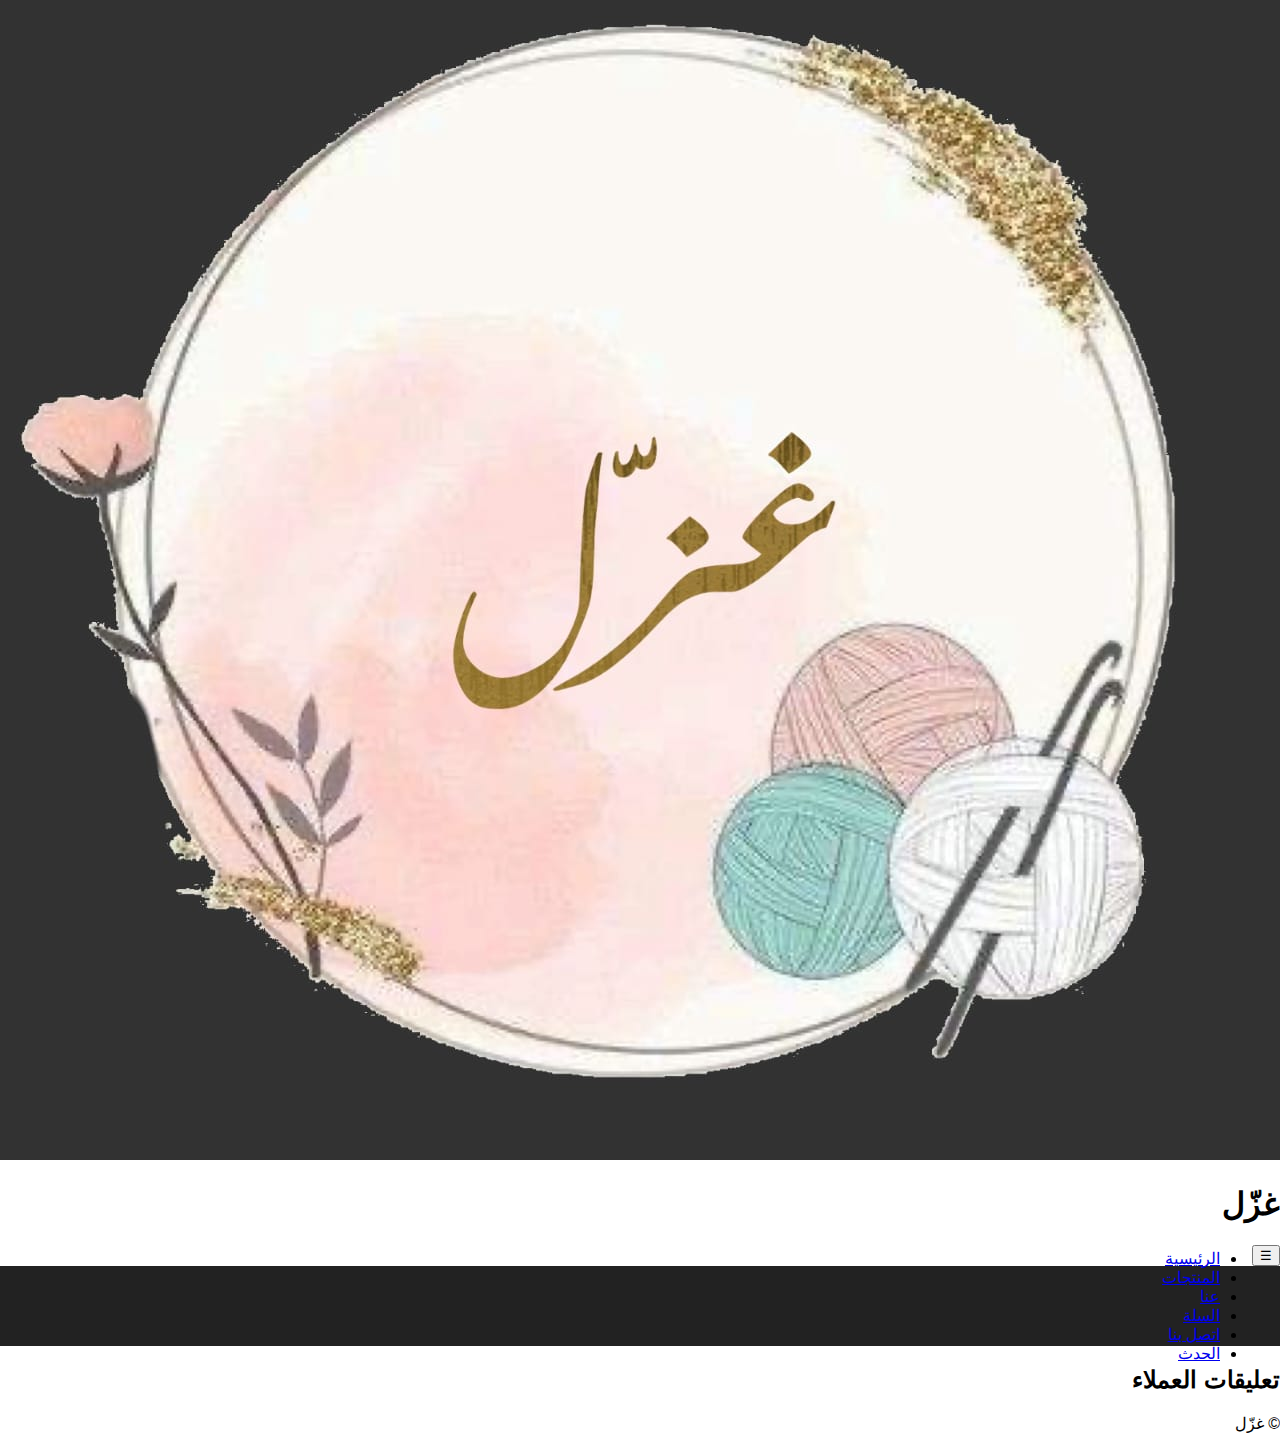
<file: index.html>
<!DOCTYPE html>
<html lang="ar">
<head>
  <meta charset="UTF-8" />
  <title>الرئيسية</title>
  <link rel="stylesheet" href="style.css" />
  <meta name="viewport" content="width=device-width, initial-scale=1" />
</head>
<body>
  <header>
    <img src="Y.G.jpg" alt="شعار الشركة" class="logo">
    <h1>غزّل</h1>
    <button class="menu-toggle" onclick="toggleMenu()">☰</button>
  <nav class="navbar">
    <ul id="navMenu" class="menu">
      <li><a href="index.html">الرئيسية</a></li>
      <li><a href="products.html">المنتجات</a></li>
      <li><a href="about.html">عنا</a></li>
      <li><a href="cart.html">السلة</a></li>
      <li><a href="contact.html">اتصل بنا</a></li>
      <li><a href="event.html">الحدث</a></li>
    </ul>
  </nav>
    </nav>
  </header>

  <main class="center-content">
    <section>
      <h2>تعليقات العملاء</h2>
      <div id="commentsContainer"></div>
    </section>
  </main>

  <footer>
    <p>&copy; غزّل</p>
  </footer>
<script src="countdown.js"></script>
  <script>
    const comments = JSON.parse(localStorage.getItem('comments')) || [];
    const container = document.getElementById('commentsContainer');

    comments.forEach(({ name, message }) => {
      const div = document.createElement('div');
      div.className = 'comment-box';
      div.innerHTML = `<strong>${name}</strong><p>${message}</p>`;
      container.appendChild(div);
    });
  window.onload = function() {
    alert("مرحبًا بك ايها الجميل في موقعنا! نحن سعداء بزيارتك 🌟");
  };
  </script>
</body>
</html>
</file>
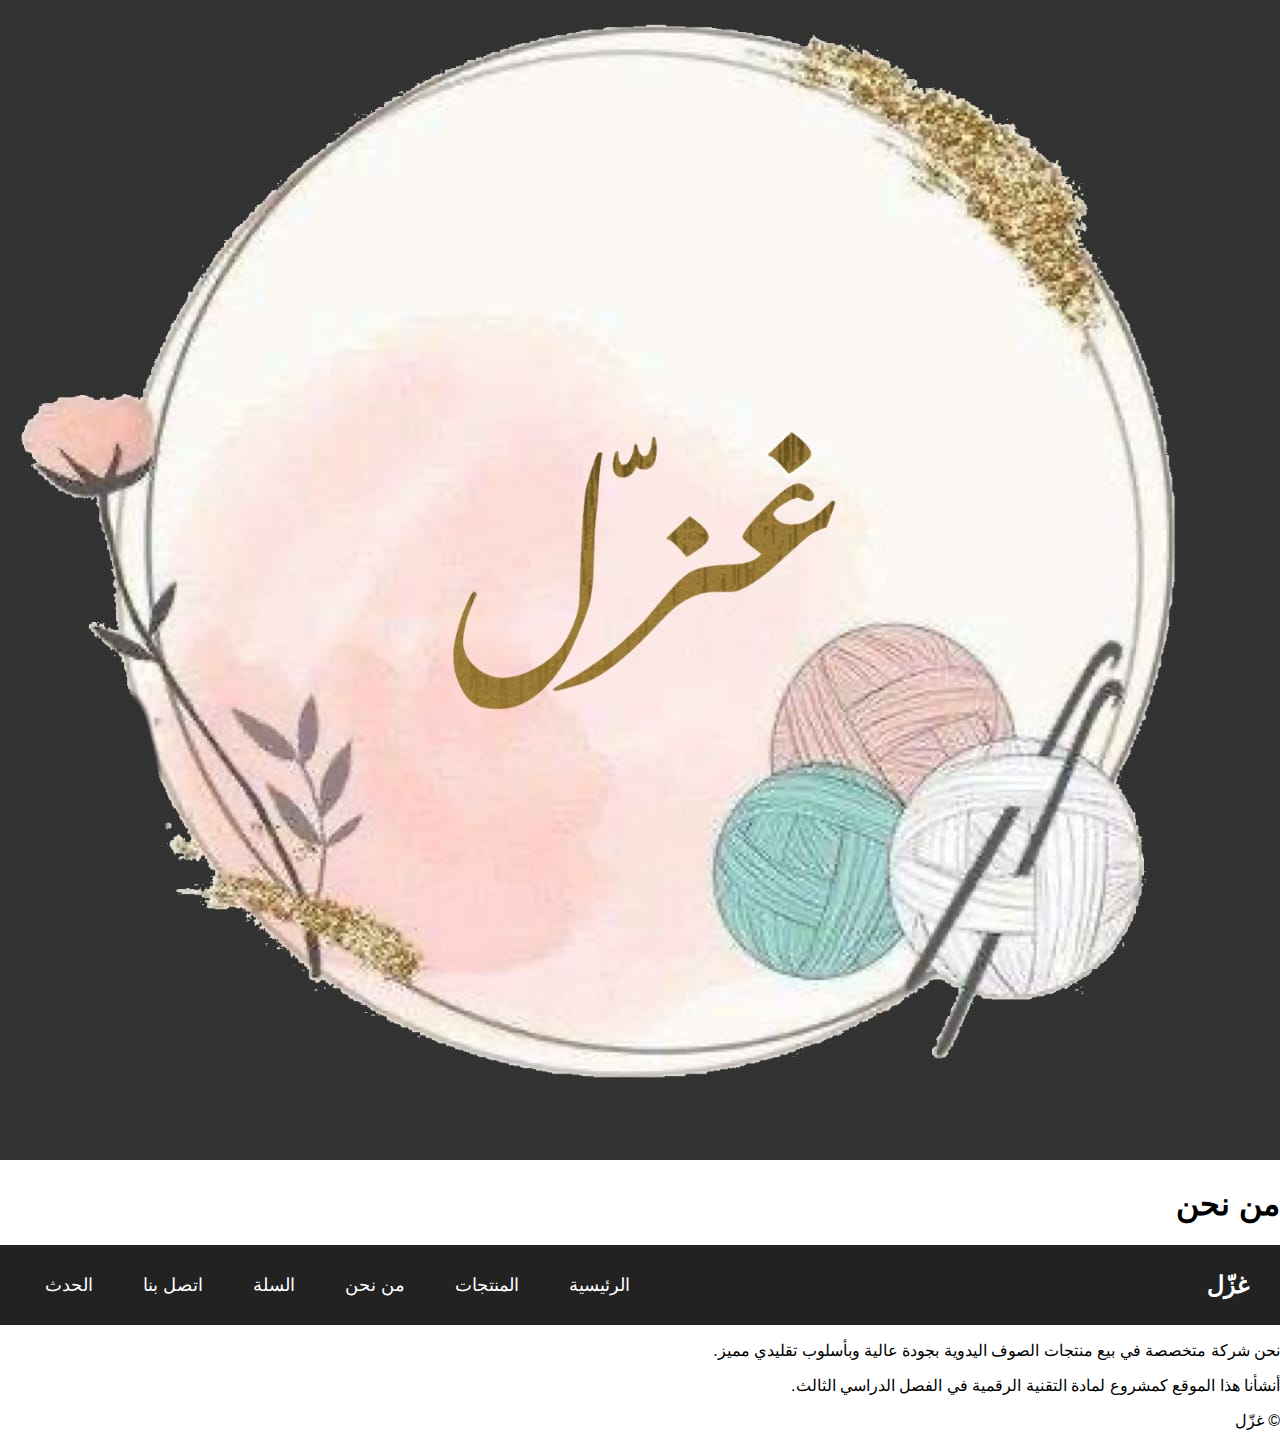
<file: about.html>
<!DOCTYPE html>
<html lang="ar">
<head>
  <meta charset="UTF-8" />
  <meta name="viewport" content="width=device-width, initial-scale=1.0">
  <title>من نحن</title>
  <link rel="stylesheet" href="style.css" />
</head>
<body>
  <header>
    <img src="Y.G.jpg" alt="شعار الشركة" class="logo">
    <h1>من نحن</h1>
    <nav class="navbar">
      <div class="navbar__container">
        <a href="index.html" id="navbar__logo">غزّل</a>
        <div class="navbar__toggle" id="mobile-menu">
          <span class="bar"></span>
          <span class="bar"></span>
          <span class="bar"></span>
        </div>
        <ul class="navbar__menu">
          <li class="navbar_item"><a href="index.html" class="navbar_links">الرئيسية</a></li>
          <li class="navbar_item"><a href="products.html" class="navbar_links">المنتجات</a></li>
          <li class="navbar_item"><a href="about.html" class="navbar_links">من نحن</a></li>
          <li class="navbar_item"><a href="cart.html" class="navbar_links">السلة</a></li>
          <li class="navbar_item"><a href="contact.html" class="navbar_links">اتصل بنا</a></li>
          <li class="navbar_item"><a href="event.html" class="navbar_links">الحدث</a></li>
        </ul>
      </div>
    </nav>
    
  </header>

  <main class="center-content">
    <p>نحن شركة متخصصة في بيع منتجات الصوف اليدوية بجودة عالية وبأسلوب تقليدي مميز.</p>
    <p>أنشأنا هذا الموقع كمشروع لمادة التقنية الرقمية في الفصل الدراسي الثالث.</p>
  </main>

  <footer>
    <p>&copy; غزّل</p>
  </footer>

  <script src="script.js"></script>
</body>
</html>
</file>
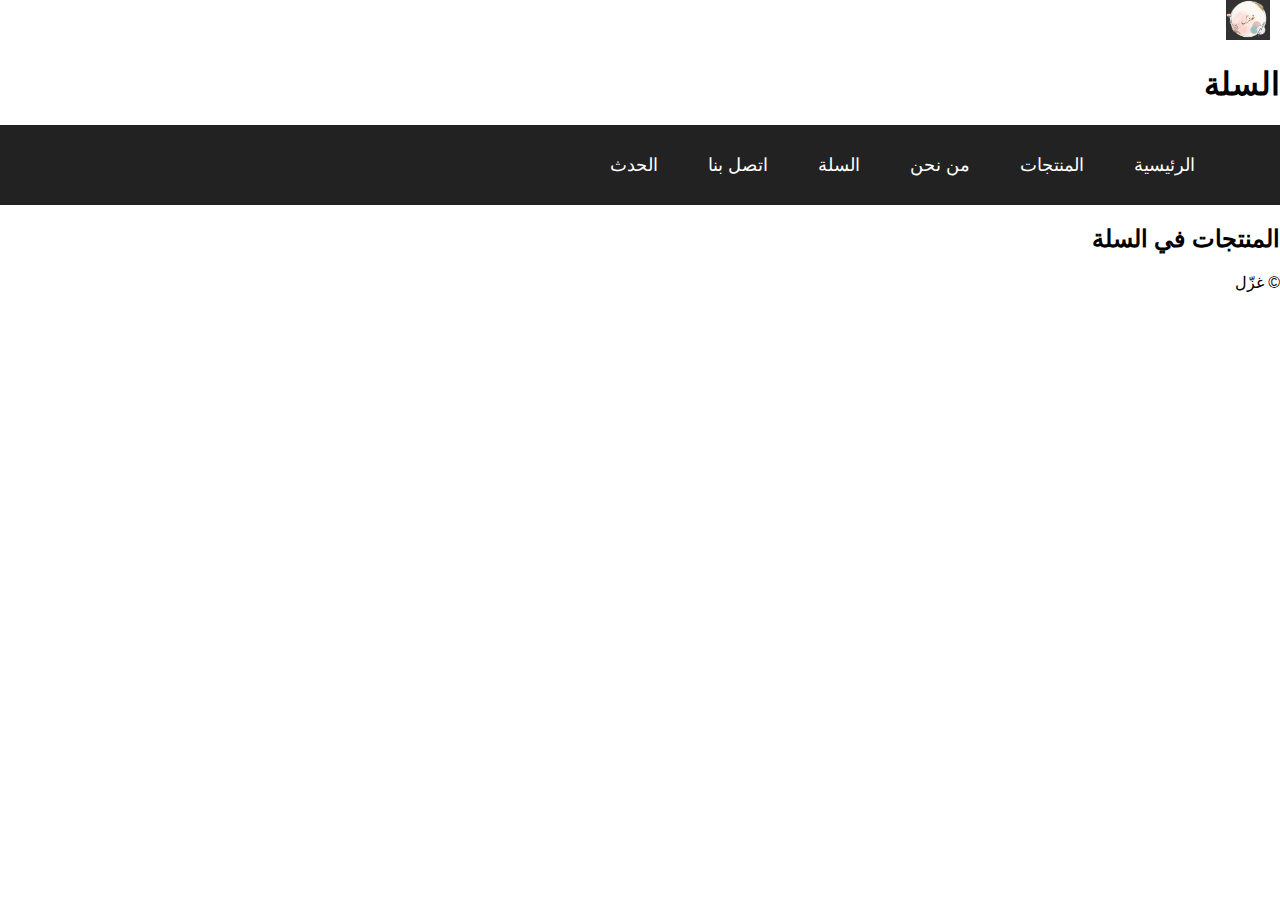
<file: cart.html>
<!DOCTYPE html>
<html lang="ar">
<head>
  <meta charset="UTF-8" />
  <title>السلة</title>
  <link rel="stylesheet"  type="text/css" href="style.css" />
  <meta name="viewport" content="width=device-width, initial-scale=1">
</head>
<body>
  <header class="center-content">
     <a href="#" id="navbar__logo"><img src="Y.G.jpg" alt="شعار الشركة"> </a>
    <h1 class="site-titel">السلة</h1>
    <nav class="navbar">
      <div class="navbar__container">
        <div class="navbar__toggle" id="mobile-menu">
          <span class="bar"></span>
          <span class="bar"></span>
          <span class="bar"></span>
        </div>
        <ul class="navbar__menu">
          <li class="navbar_item"><a href="index.html" class="navbar_links">الرئيسية</a></li>
          <li class="navbar_item"><a href="products.html" class="navbar_links">المنتجات</a></li>
          <li class="navbar_item"><a href="about.html" class="navbar_links">من نحن</a></li>
          <li class="navbar_item"><a href="cart.html" class="navbar_links">السلة</a></li>
          <li class="navbar_item"><a href="contact.html" class="navbar_links">اتصل بنا</a></li>
          <li class="navbar_item"><a href="event.html" class="navbar_links">الحدث</a></li>
        </ul>
      </div>
    </nav>
  </header>

  <main class="center-content">
    <h2>المنتجات في السلة</h2>
    <div id="cartItems"></div>
    <div id="totalPrice"></div>
  </main>

  <footer>
    <p>&copy; غزّل </p>
  </footer>

   <script  src="script.js"type="module"> // Import the functions you need from the SDKs you need
import { initializeApp } from "firebase/app";
// TODO: Add SDKs for Firebase products that you want to use
// https://firebase.google.com/docs/web/setup#available-libraries

// Your web app's Firebase configuration
const firebaseConfig = {
  apiKey: "AIzaSyD7H0KEqtBx4TFQX80jFbYbnoiN8HBOUD0",
  authDomain: "ghazal-2025.firebaseapp.com",
  projectId: "ghazal-2025",
  storageBucket: "ghazal-2025.firebasestorage.app",
  messagingSenderId: "991237133972",
  appId: "1:991237133972:web:ee881d54f94e7d20690681"
};

// Initialize Firebase
const app = initializeApp(firebaseConfig);
</script>
   <script src="countdown.js" type="module"></script>
</body>
</html>
</file>
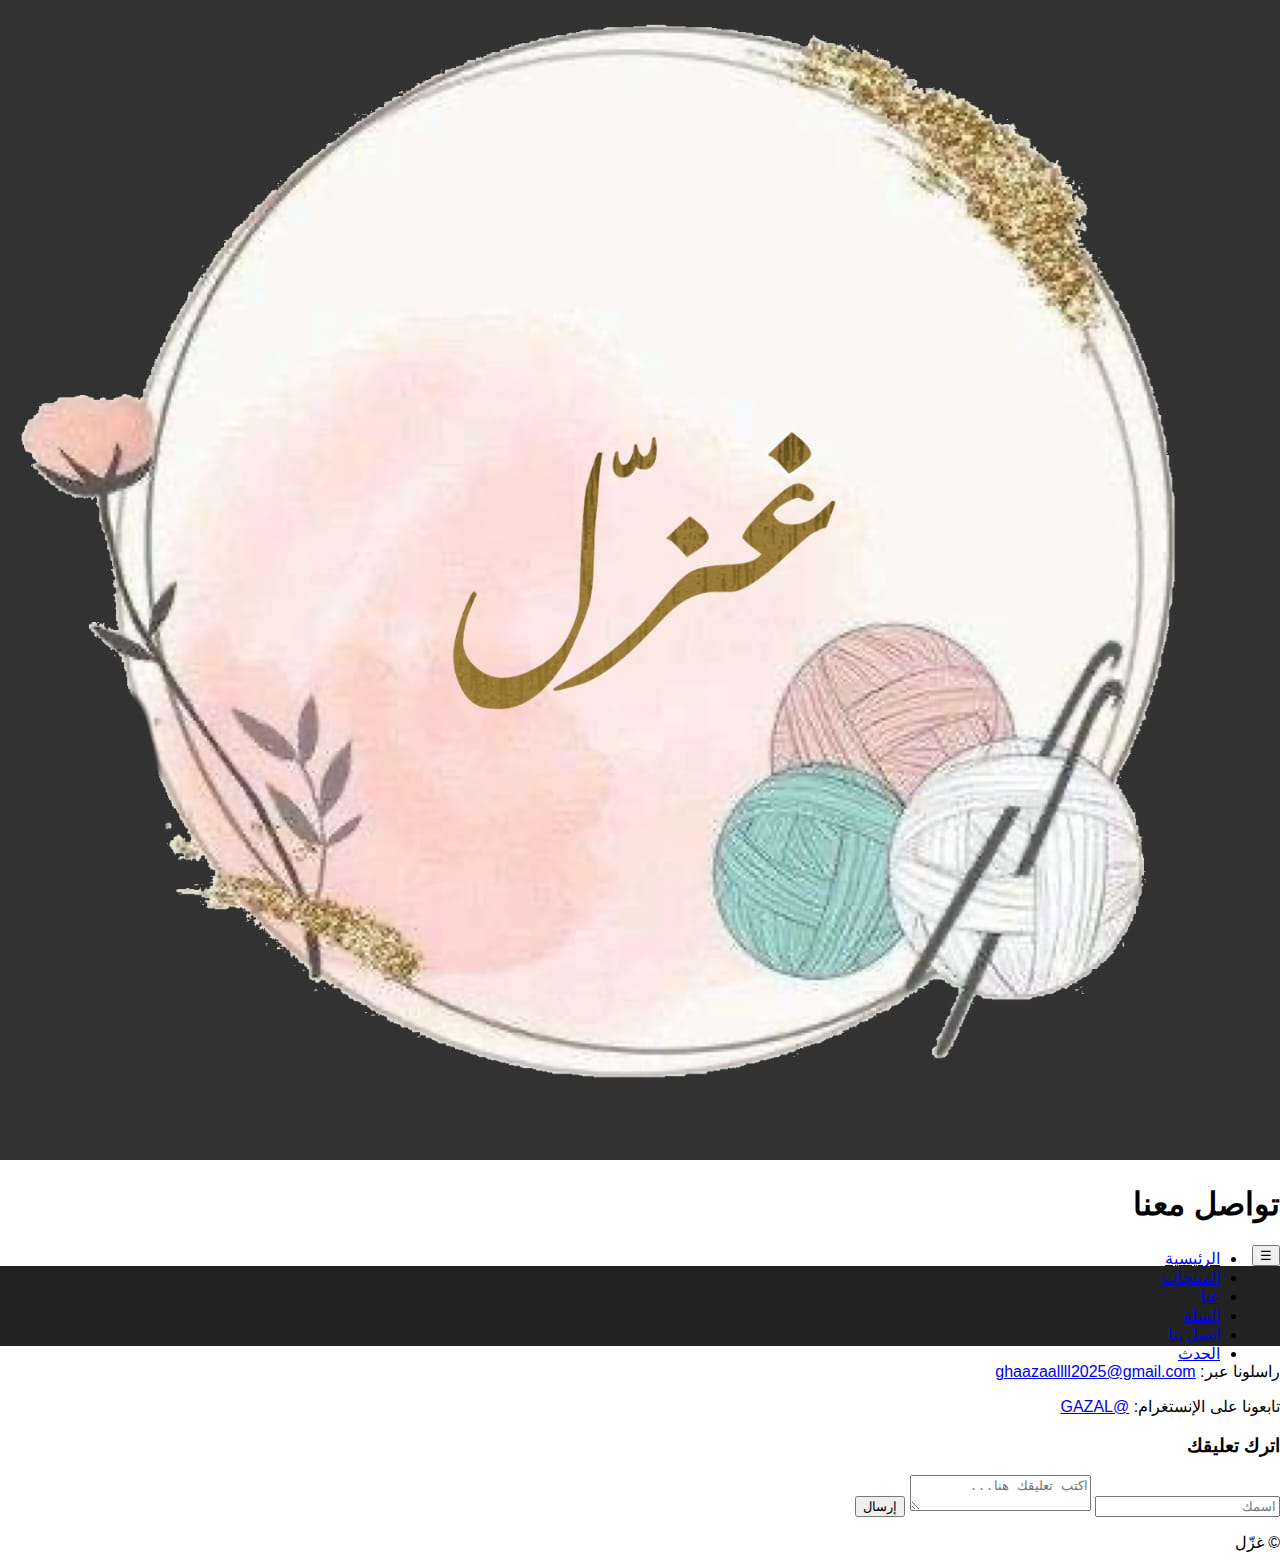
<file: contact.html>
<!DOCTYPE html>
<html lang="ar">
<head>
  <meta charset="UTF-8" />
  <title>تواصل معنا</title>
  <link rel="stylesheet" href="style.css" />
  <meta name="viewport" content="width=device-width, initial-scale=1" />

</head>
<body>
  <header>
    <img src="Y.G.jpg" alt="شعار الشركة" class="logo">
    <h1>تواصل معنا</h1>
    <button class="menu-toggle" onclick="toggleMenu()">☰</button>
    <nav class="navbar">
      <ul id="navMenu" class="menu">
        <li><a href="index.html">الرئيسية</a></li>
        <li><a href="products.html">المنتجات</a></li>
        <li><a href="about.html">عنا</a></li>
        <li><a href="cart.html">السلة</a></li>
        <li><a href="contact.html">اتصل بنا</a></li>
        <li><a href="event.html">الحدث</a></li>
      </ul>
    </nav>
  </header>

  <main class="center-content">
    <p>راسلونا عبر: <a href="mailto:ghaazaallll2025@gmail.com">ghaazaallll2025@gmail.com</a></p>
    <p>تابعونا على الإنستغرام: <a href="https://www.instagram.com/ghaazaallll2025?igsh=bDJocnB3cjZ5Ym0w" target="_blank">@GAZAL</a></p>

    <h3>اترك تعليقك</h3>
    <input type="text" id="commentName" placeholder="اسمك" />
    <textarea id="commentText" placeholder="اكتب تعليقك هنا..."></textarea>
    <button onclick="submitComment()">إرسال</button>
  </main>

  <footer>
    <p>&copy; غزّل</p>
  </footer>
<script src="script.js"></script>
  <script>
    function submitComment() {
      const name = document.getElementById('commentName').value.trim();
      const text = document.getElementById('commentText').value.trim();

      if (name && text) {
        const comments = JSON.parse(localStorage.getItem('comments')) || [];
        comments.push({ name, message: text });
        localStorage.setItem('comments', JSON.stringify(comments));
        alert("تم حفظ تعليقك!");
        document.getElementById('commentName').value = '';
        document.getElementById('commentText').value = '';
      }
    }
  </script>
</body>
</html>
</file>
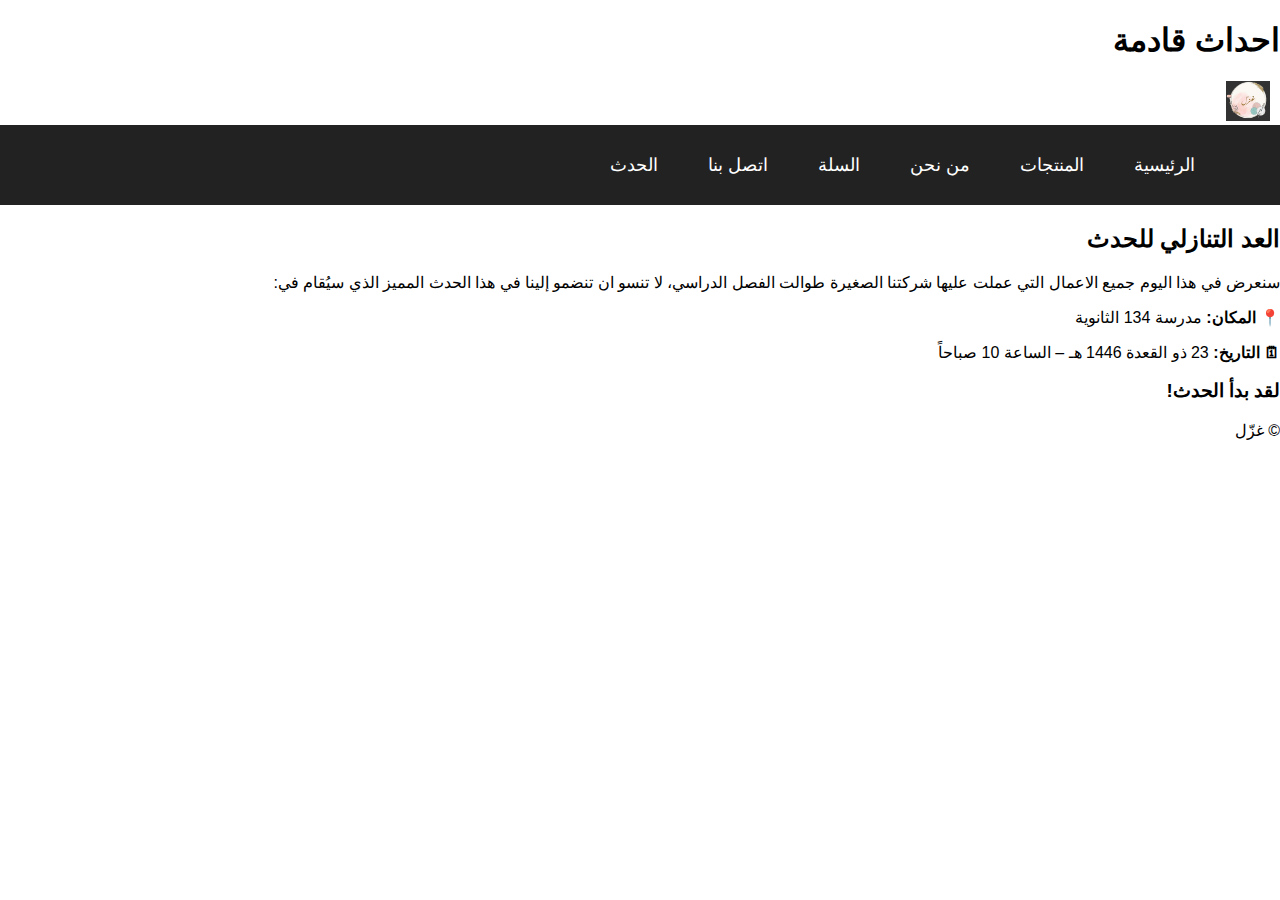
<file: event.html>
<!DOCTYPE html>
<html lang="ar">
<head>
  <meta charset="UTF-8">
  <meta name="viewport" content="width=device-width, initial-scale=1">
  <title>الحدث القادم</title>
  <link rel="stylesheet" type="text/css" href="style.css">
</head>
<body>

  <header class="center-content">
    <h1 class="site-titel">احداث قادمة</h1>
     <a href="#" id="navbar__logo"><img src="Y.G.jpg" alt="شعار الشركة"></a>
     <nav class="navbar">
    <div class="navbar__container">
      <div class="navbar__toggle" id="mobile-menu">
        <span class="bar"></span>
        <span class="bar"></span>
        <span class="bar"></span>
      </div>
      <ul class="navbar__menu">
        <li class="navbar_item"><a href="index.html" class="navbar_links">الرئيسية</a></li>
        <li class="navbar_item"><a href="products.html" class="navbar_links">المنتجات</a></li>
        <li class="navbar_item"><a href="about.html" class="navbar_links">من نحن</a></li>
        <li class="navbar_item"><a href="cart.html" class="navbar_links">السلة</a></li>
        <li class="navbar_item"><a href="contact.html" class="navbar_links">اتصل بنا</a></li>
        <li class="navbar_item"><a href="event.html" class="navbar_links">الحدث</a></li>
      </ul>
    </div>
  </nav>
  </header>


  <main class="center-content">
    <h2>العد التنازلي للحدث</h2>
    <p>سنعرض في هذا اليوم جميع الاعمال التي عملت عليها شركتنا الصغيرة طوالت الفصل الدراسي، لا تنسو ان تنضمو إلينا في هذا الحدث المميز الذي سيُقام في:</p>
    <p><strong>📍 المكان:</strong> مدرسة 134 الثانوية</p>
    <p><strong>🗓 التاريخ:</strong> 23 ذو القعدة 1446 هـ – الساعة 10 صباحاً</p>

    <h3 id="countdown">جاري تحميل العد التنازلي...</h3>
  </main>

  <footer>
    &copy; غزّل
  </footer>
   <script type="module"> // Import the functions you need from the SDKs you need
import { initializeApp } from "firebase/app";
// TODO: Add SDKs for Firebase products that you want to use
// https://firebase.google.com/docs/web/setup#available-libraries

// Your web app's Firebase configuration
const firebaseConfig = {
  apiKey: "AIzaSyD7H0KEqtBx4TFQX80jFbYbnoiN8HBOUD0",
  authDomain: "ghazal-2025.firebaseapp.com",
  projectId: "ghazal-2025",
  storageBucket: "ghazal-2025.firebasestorage.app",
  messagingSenderId: "991237133972",
  appId: "1:991237133972:web:ee881d54f94e7d20690681"
};

// Initialize Firebase
const app = initializeApp(firebaseConfig);
</script>
  <script src="countdown.js" type="module"></script>
</body>
</html>
</file>
<file: style.css>
body {
  margin: 0;
  font-family: 'Arial', sans-serif;
  direction: rtl;
}

.navbar {
  background-color: #222;
  height: 80px;
  display: flex;
  align-items: center;
  justify-content: space-between;
  padding: 0 20px;
  position: relative;
}

.navbar__container {
  width: 100%;
  display: flex;
  align-items: center;
  justify-content: space-between;
}

#navbar__logo {
  color: #fff;
  font-size: 24px;
  text-decoration: none;
  font-weight: bold;
}

.navbar__menu {
  display: flex;
  list-style: none;
}

.navbar_item {
  margin: 0 10px;
}

.navbar_links {
  color: #fff;
  text-decoration: none;
  font-size: 18px;
  padding: 10px 15px;
}

.navbar__toggle {
  display: none;
  cursor: pointer;
}

.bar {
  display: block;
  width: 25px;
  height: 3px;
  margin: 5px auto;
  background-color: #fff;
  transition: 0.3s;
}

/* Responsive */
@media screen and (max-width: 768px) {
  .navbar__toggle {
    display: block;
  }

  .navbar__menu {
    position: absolute;
    top: 80px;
    right: 0;
    width: 100%;
    height: 100vh;
    background-color: #222;
    flex-direction: column;
    align-items: center;
    justify-content: flex-start;
    transform: translateX(100%);
    transition: transform 0.3s ease-in-out;
    padding-top: 30px;
  }

  .navbar__menu.active {
    transform: translateX(0);
  }

  .navbar_links {
    font-size: 20px;
    padding: 15px;
    width: 100%;
    text-align: center;
  }

  .bar {
    background-color: #fff;
  }
}

@media screen and (max-width:800px) {
  img {
    width: 300px;
    height: auto;
  }
}
@media screen and(max-width:900px) {
  .photos img {
    width: 50%;
    margin: 6px;
  }
}
#navbar__logo {
  color: #fff;
  font-size: 24px; /* عدّل الرقم لتكبير/تصغير النص */
  text-decoration: none;
  font-weight: bold;
  padding: 10px;
  line-height: 1;
  white-space: nowrap;
}

/* لو كان اللوقو صورة بدل نص */
#navbar__logo img {
  height: 40px; /* صغّر ارتفاع الصورة */
  width: auto;  /* يحافظ على التناسق */
}
</file>
